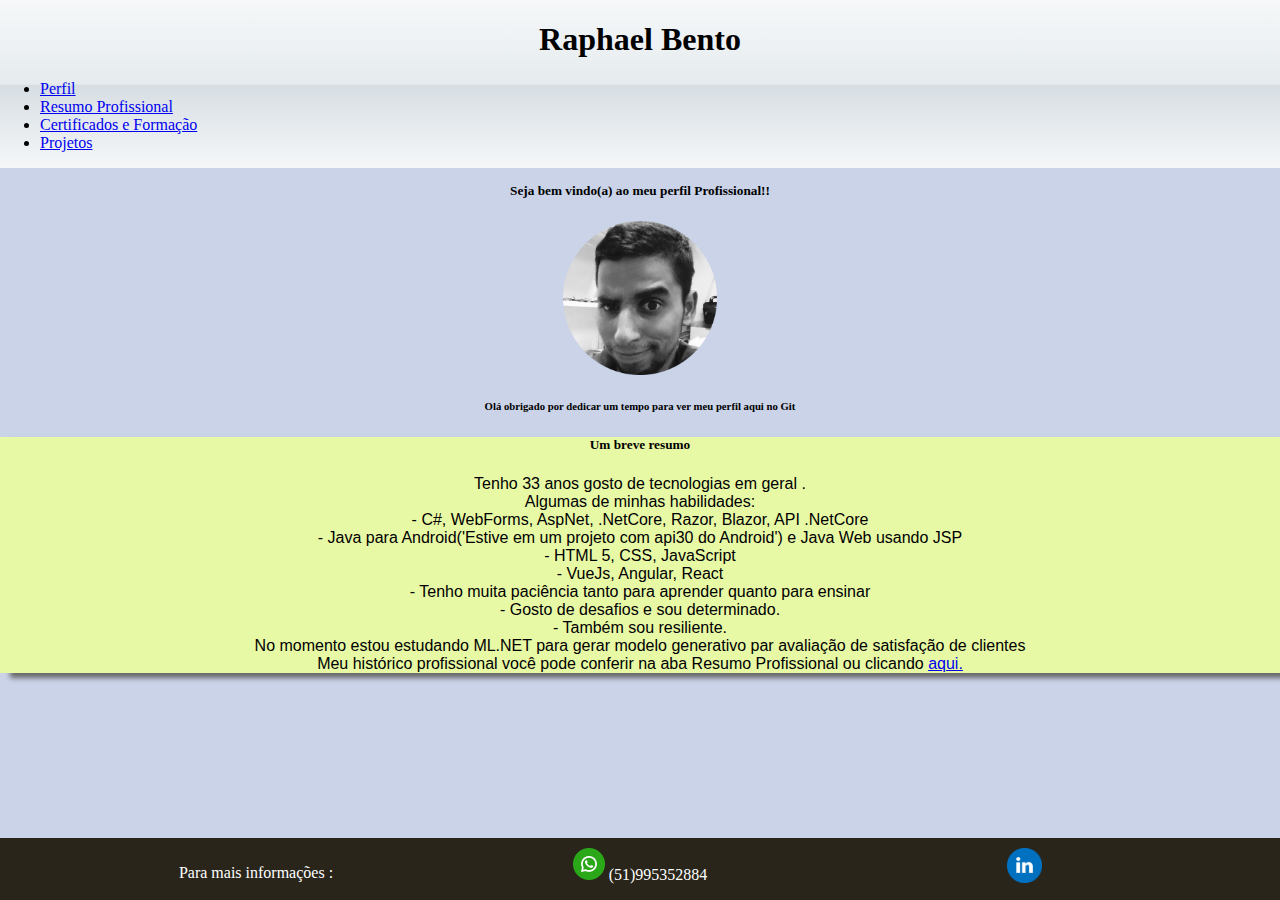
<file: index.html>
<!DOCTYPE html>
<html lang="pt-br">

<head>
  <meta charset="utf-8">
  <meta name="viewport" content="width=device-width, initial-scale=1.0">
  <title>Raphael Bento</title>
  <link rel="icon" type="image/x-icon" href="Assets/Imagens/lampada.png">
  <link rel="stylesheet" href="Assets/Css/EstiloIndex.css">
  <!-- CSS only -->
  <link href="https://cdn.jsdelivr.net/npm/bootstrap@5.2.0/dist/css/bootstrap.min.css" rel="stylesheet"
    integrity="sha384-gH2yIJqKdNHPEq0n4Mqa/HGKIhSkIHeL5AyhkYV8i59U5AR6csBvApHHNl/vI1Bx" crossorigin="anonymous">
  <link href="https://cdn.jsdelivr.net/npm/bootstrap@5.0.2/dist/css/bootstrap.min.css" rel="stylesheet"
    integrity="sha384-EVSTQN3/azprG1Anm3QDgpJLIm9Nao0Yz1ztcQTwFspd3yD65VohhpuuCOmLASjC" crossorigin="anonymous">
  <!-- scripts para usar bootstrap -->
  <script src="https://cdn.jsdelivr.net/npm/bootstrap@5.0.2/dist/js/bootstrap.bundle.min.js"
    integrity="sha384-MrcW6ZMFYlzcLA8Nl+NtUVF0sA7MsXsP1UyJoMp4YLEuNSfAP+JcXn/tWtIaxVXM"
    crossorigin="anonymous"></script>
  <script src="https://cdn.jsdelivr.net/npm/@popperjs/core@2.9.2/dist/umd/popper.min.js"
    integrity="sha384-IQsoLXl5PILFhosVNubq5LC7Qb9DXgDA9i+tQ8Zj3iwWAwPtgFTxbJ8NT4GN1R8p"
    crossorigin="anonymous"></script>
  <script src="https://cdn.jsdelivr.net/npm/bootstrap@5.0.2/dist/js/bootstrap.min.js"
    integrity="sha384-cVKIPhGWiC2Al4u+LWgxfKTRIcfu0JTxR+EQDz/bgldoEyl4H0zUF0QKbrJ0EcQF"
    crossorigin="anonymous"></script>

</head>

<body>
  <div class="box">
    <div class="header">

      <h1 id="tituloPagina">Raphael Bento</h1>
      <ul class="nav nav-tabs nav justify-content-center">
        <li class="nav-item">
          <a class="nav-link active" href="index.html">Perfil</a>
        </li>
        <li class="nav-item">
          <a class="nav-link" href="ResumoPro.html">Resumo Profissional</a>
        </li>
        <li class="nav-item">
          <a class="nav-link" href="Certificado.html">Certificados e Formação</a>
        </li>
        <li class="nav-item">
          <a class="nav-link" href="Projetos.html">Projetos</a>
        </li>
      </ul>

    </div>

    <div class="content">

      <h5 id="SubTitle">Seja bem vindo(a) ao meu perfil Profissional!!</h5>
      <div class="center">
        <img src="Assets/Imagens/FotoCircular.png" alt="Foto_Perfil" id="FotoPerf">
      </div>
      <h6 style="text-align: center;">Olá obrigado por dedicar um tempo para ver meu perfil aqui no Git</h6>

      <div class="row" id="LineConte">
        <div class="col-sm-8">
          <div class="card" id="CorpCard">
            <div class="card-body"  style="background-color: #E8F9A6;">
              <h5 class="card-title" style="text-align: center;">Um breve resumo</h5>
              <p class="card-text" style="text-align: center;font-family: 'Segoe UI', Tahoma, Geneva, Verdana, sans-serif;">Tenho 33 anos gosto de tecnologias em geral .<br>

                Algumas de minhas habilidades:<br>
                - C#, WebForms, AspNet, .NetCore, Razor, Blazor, API .NetCore <br>
                - Java para Android('Estive em um projeto com api30 do Android') e Java Web usando JSP<br>
                - HTML 5, CSS, JavaScript <br>
                - VueJs, Angular, React<br>
                - Tenho muita paciência tanto para aprender quanto para ensinar<br>
                - Gosto de desafios e sou determinado.<br>
                - Também sou resiliente.
                <br>No momento estou estudando ML.NET para gerar modelo generativo par avaliação de satisfação de clientes
                <br> Meu histórico profissional você pode conferir
                na aba Resumo Profissional ou clicando <a href="ResumoPro.html">aqui.</a>
              </p>
            </div>
          </div>
        </div>

      </div>
      <div vw class="enabled">
        <div vw-access-button class="active"></div>
        <div vw-plugin-wrapper>
          <div class="vw-plugin-top-wrapper"></div>
        </div>
      </div>

    </div>

    <div class="footer">
      <div class="flex-container">
        <div class="NotasRodape">
          <p style="color: white;display:inline-block;">Para mais informações :</p>
        </div>

        <div class="NotasRodape">
          <img src="Assets/Imagens/whatsapp.png" alt="LogoWhatsAPP" style="display:inline-block;">
          <p style="color: white;display:inline-block;">(51)995352884</p>
        </div>

        <div class="NotasRodape">
          <a href="https://www.linkedin.com/in/raphael-bento-b37656181/"> <img src="Assets/Imagens/LogoLinkedin.png"
              alt="Logo linkedin" id="LogoLink"> </a>
        </div>


      </div>
    </div>
  </div>

  <script src="https://vlibras.gov.br/app/vlibras-plugin.js"></script>
  <script>
    new window.VLibras.Widget('https://vlibras.gov.br/app');
  </script>
</body>

</html>
</file>
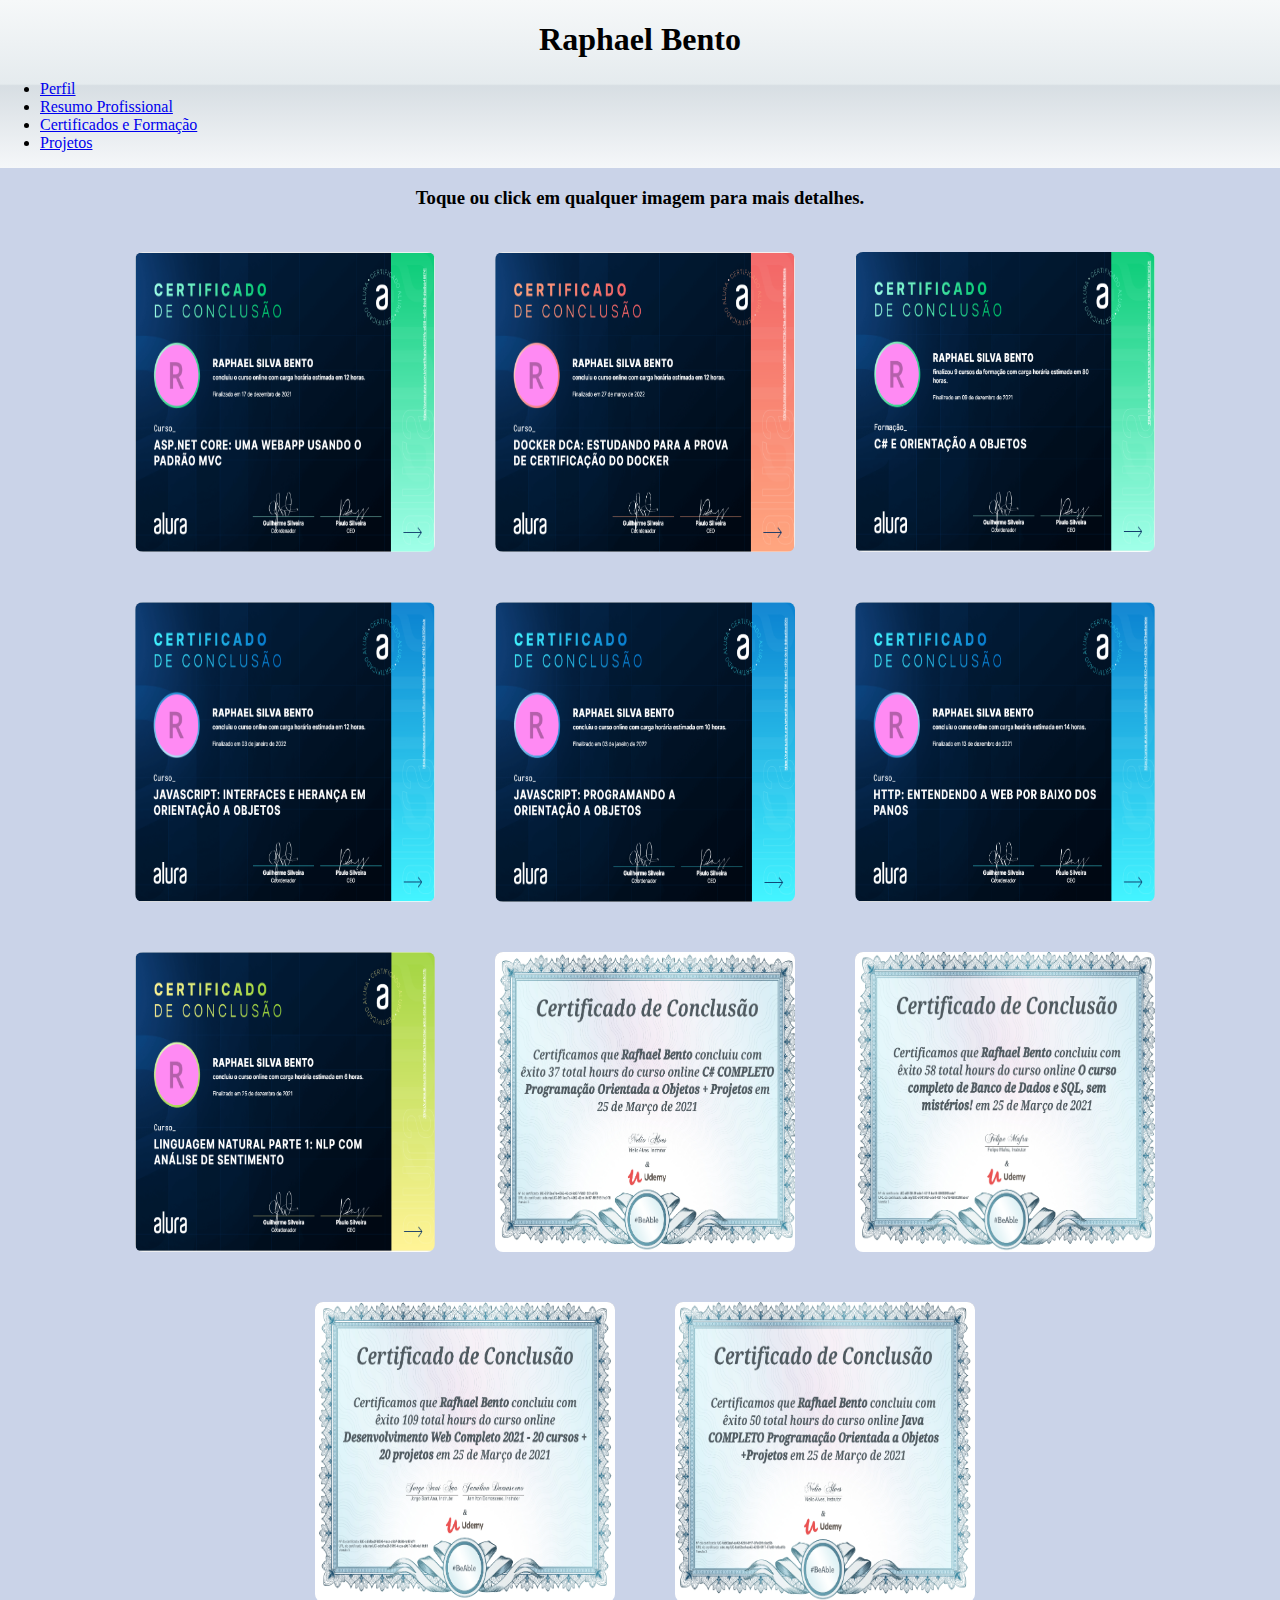
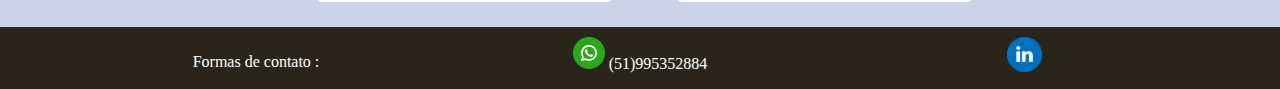
<file: Certificado.html>
<!DOCTYPE html>
<html lang="pt-br">

<head>
  <meta charset='utf-8'>
  <meta http-equiv='X-UA-Compatible' content='IE=edge'>
  <title>Certificados</title>
  <meta name='viewport' content='width=device-width, initial-scale=1'>
  <link rel="stylesheet" href="Assets/Css/EstiloIndex.css">
  <link rel="icon" type="image/x-icon" href="Assets/Imagens/lampada.png">
  <link href="https://cdn.jsdelivr.net/npm/bootstrap@5.0.2/dist/css/bootstrap.min.css" rel="stylesheet"
    integrity="sha384-EVSTQN3/azprG1Anm3QDgpJLIm9Nao0Yz1ztcQTwFspd3yD65VohhpuuCOmLASjC" crossorigin="anonymous">

</head>

<body>
  <div class="box">
    <div class="header">

      <h1 id="tituloPagina">Raphael Bento</h1>
      <ul class="nav nav-tabs nav justify-content-center">
        <li class="nav-item">
          <a class="nav-link" href="index.html">Perfil</a>
        </li>
        <li class="nav-item">
          <a class="nav-link" href="ResumoPro.html">Resumo Profissional</a>
        </li>
        <li class="nav-item">
          <a class="nav-link active" href="Certificado.html">Certificados e Formação</a>
        </li>
        <li class="nav-item">
          <a class="nav-link" href="Projetos.html">Projetos</a>
        </li>
      </ul>
    </div>

    <div class="content">
      <h3 style="text-align: center;">Toque ou click em qualquer imagem para mais detalhes. </h3>
      <div class="flex-container">
        <div class="EspacCard">
          <div class="flip-card">
            <div class="">
              <div class="flip-card-front">
                <a href="https://cursos.alura.com.br/certificate/c923f4fc-e808-4e93-9da8-dba8cb486741"><img
                    src="Assets/Imagens/CertificadoAspNetCore.PNG" class="ImgCard" alt="Certificado AspNetCore"></a>
              </div>
            </div>
          </div>
        </div>

        <div class="EspacCard">

          <div class="flip-card">
            <div class="flip-card-inner">
              <div class="flip-card-front">
                <a href="https://cursos.alura.com.br/certificate/0818719d-cfaa-4ed1-a999-d6de6a28a88e"><img
                    src="Assets/Imagens/CertificadoDocker.PNG" class="ImgCard" alt="Certificado Docker"></a>
              </div>
            </div>
          </div>
        </div>

        <div class="EspacCard">
          <div class="flip-card">
            <div class="flip-card-inner">
              <div class="flip-card-front">
                <a href="https://cursos.alura.com.br/degree/certificate/5179d9e1-2114-4ac2-8a61-abef331a1025"><img
                    src="Assets/Imagens/CerificadoCSharpObjetos.PNG" class="ImgCard"
                    alt="Certificado JavaScript orientação a objetos"></a>
              </div>
            </div>
          </div>
        </div>

        <div class="EspacCard">
          <div class="flip-card">
            <div class="flip-card-inner">
              <div class="flip-card-front">
                <a href="https://cursos.alura.com.br/certificate/c180e448-bd3b-4f4f-8745-71d31f26fcda"><img
                    src="Assets/Imagens/CertificadoJsInteHera.PNG" class="ImgCard"
                    alt="Certificado JavaCript Herança e interface"></a>
              </div>
            </div>
          </div>
        </div>

        <div class="EspacCard">
          <div class="flip-card">
            <div class="flip-card-inner">
              <div class="flip-card-front">
                <a href="https://cursos.alura.com.br/certificate/4a18f964-bed3-4f0d-9d4b-8dbad9bc89fc"><img
                    src="Assets/Imagens/CertificadoJsOrientObjeto.PNG" class="ImgCard"
                    alt="Certificado JavaScript Orientação obejetos"></a>
              </div>
            </div>
          </div>
        </div>

        <div class="EspacCard">
          <div class="flip-card">
            <div class="flip-card-inner">
              <div class="flip-card-front">
                <a href="https://cursos.alura.com.br/certificate/eb75bf9d-4920-4383-83da-08f5ee6adebe"><img
                    src="Assets/Imagens/CertificadoHttp.PNG" class="ImgCard" alt="Certificado Http"></a>
              </div>
            </div>
          </div>
        </div>

        <div class="EspacCard">
          <div class="flip-card">
            <div class="flip-card-inner">
              <div class="flip-card-front">
                <a href="https://cursos.alura.com.br/certificate/38edc1ec-addc-450a-a0f3-78af8ca5c7fb"><img
                    src="Assets/Imagens/CertificadoNlp.PNG" class="ImgCard" alt="certificado NLP"></a>
              </div>
            </div>
          </div>
        </div>

        <div class="EspacCard">
          <div class="flip-card">
            <div class="flip-card-inner">
              <div class="flip-card-front">
                <a href="https://www.udemy.com/certificate/UC-0513ee7e-4362-42cd-9d67-f6951551e978/"><img
                    src="Assets/Imagens/CertificadoCsharpUdemy.PNG" class="ImgCard" alt="Certificado udemy c sharp"></a>
              </div>
            </div>
          </div>
        </div>

        <div class="EspacCard">
          <div class="flip-card">
            <div class="flip-card-inner">
              <div class="flip-card-front">
                <a href="https://www.udemy.com/certificate/UC-a04f345f-cde1-4311-ba18-68692f6fade7/"><img
                    src="Assets/Imagens/CertificadoSqlUdemy.PNG" class="ImgCard" alt="Certificado Udemy SQL"></a>
              </div>
            </div>
          </div>
        </div>

        <div class="EspacCard">
          <div class="flip-card">
            <div class="flip-card-inner">
              <div class="flip-card-front">
                <a href="https://www.udemy.com/certificate/UC-cdbfbe2f-8595-4aca-a9b7-0b8b4a18fdf1/"><img
                    src="Assets/Imagens/CertificadoDevWebUdemy.PNG" class="ImgCard"
                    alt="Certificado udemy Desenvolvimento Web"></a>
              </div>
            </div>
          </div>
        </div>

        <div class="EspacCard">
          <div class="flip-card">
            <div class="flip-card-inner">
              <div class="flip-card-front">
                <a href="https://www.udemy.com/certificate/UC-fabf2eaf-aa42-4290-9f17-07e691c6ad5b/"><img
                    src="Assets/Imagens/CertificadoJavaUdemy.PNG" class="ImgCard" alt="Certificado udemy Java"></a>
              </div>
            </div>
          </div>
        </div>
      </div>
      <div vw class="enabled">
        <div vw-access-button class="active"></div>
        <div vw-plugin-wrapper>
          <div class="vw-plugin-top-wrapper"></div>
        </div>
      </div>
    </div>

    <div class="footer">
      <div class="flex-container">
        <div class="NotasRodape">
          <p style="color: white;display:inline-block;">Formas de contato :</p>
        </div>

        <div class="NotasRodape">
          <img src="Assets/Imagens/whatsapp.png" alt="LogoWhatsAPP" style="display:inline-block;">
          <p style="color: white;display:inline-block;">(51)995352884</p>
        </div>

        <div class="NotasRodape">
          <a href="https://www.linkedin.com/in/raphael-bento-b37656181/"> <img src="Assets/Imagens/LogoLinkedin.png"
              alt="Logo linkedin" id="LogoLink"> </a>
        </div>
      </div>
    </div>
  </div>
  <!-- scripts para usar bootstrap -->
  <script src="https://cdn.jsdelivr.net/npm/bootstrap@5.0.2/dist/js/bootstrap.bundle.min.js"
    integrity="sha384-MrcW6ZMFYlzcLA8Nl+NtUVF0sA7MsXsP1UyJoMp4YLEuNSfAP+JcXn/tWtIaxVXM"
    crossorigin="anonymous"></script>
  <script src="https://cdn.jsdelivr.net/npm/@popperjs/core@2.9.2/dist/umd/popper.min.js"
    integrity="sha384-IQsoLXl5PILFhosVNubq5LC7Qb9DXgDA9i+tQ8Zj3iwWAwPtgFTxbJ8NT4GN1R8p"
    crossorigin="anonymous"></script>
  <script src="https://cdn.jsdelivr.net/npm/bootstrap@5.0.2/dist/js/bootstrap.min.js"
    integrity="sha384-cVKIPhGWiC2Al4u+LWgxfKTRIcfu0JTxR+EQDz/bgldoEyl4H0zUF0QKbrJ0EcQF"
    crossorigin="anonymous"></script>
    <script src="https://vlibras.gov.br/app/vlibras-plugin.js"></script>
    <script>
      new window.VLibras.Widget('https://vlibras.gov.br/app');
    </script>
</body>

</html>
</file>
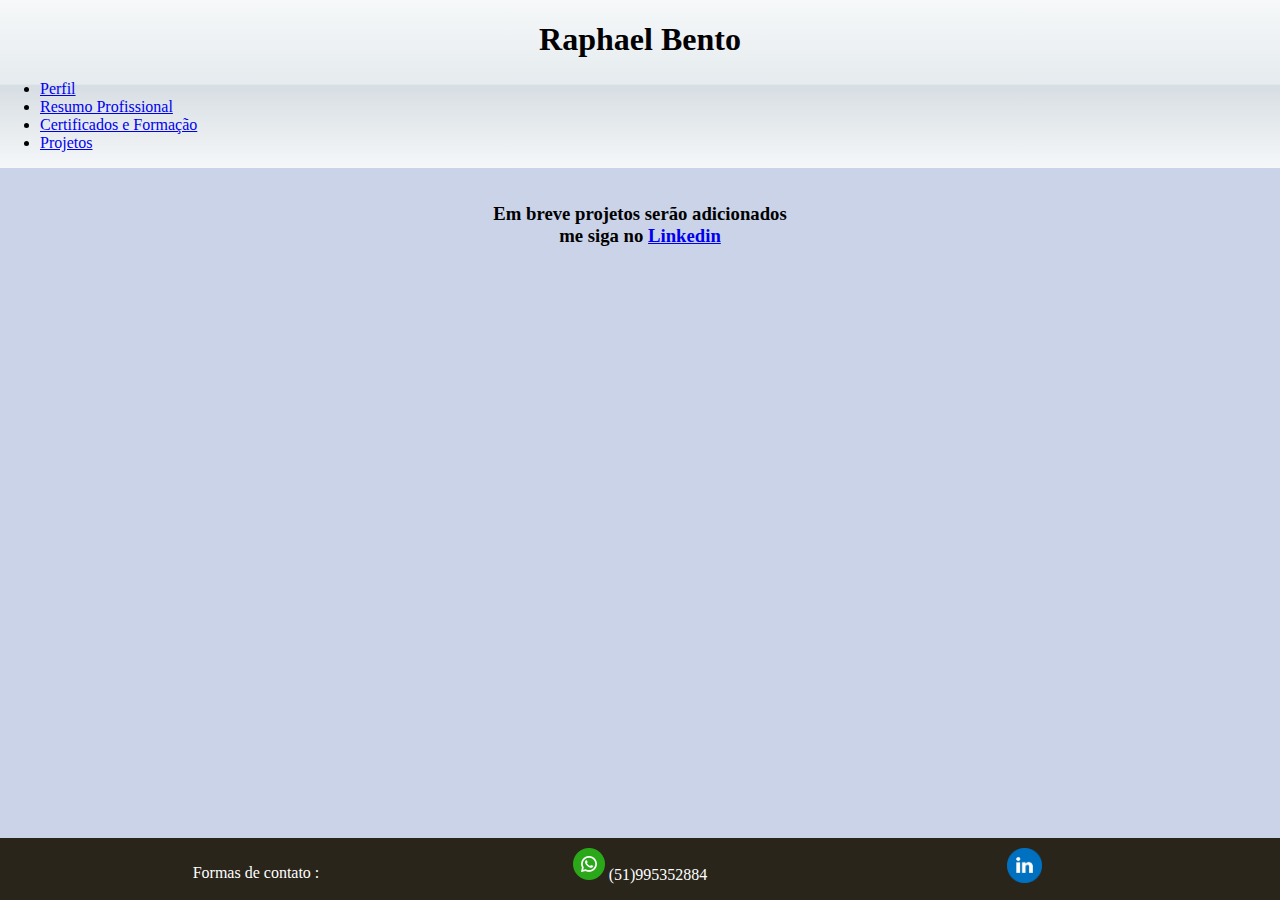
<file: Projetos.html>
<!DOCTYPE html>
<html lang="pt-br">
<head>
    <meta charset='utf-8'>
    <meta http-equiv='X-UA-Compatible' content='IE=edge'>
    <title>Projetos</title>
    <meta name="viewport" content="width=device-width, user-scalable=yes, initial-scale=1.0">
    <link rel="stylesheet" href="Assets/Css/EstiloIndex.css">
    <link rel="icon" type="image/x-icon" href="Assets/Imagens/lampada.png">
    <link href="https://cdn.jsdelivr.net/npm/bootstrap@5.0.2/dist/css/bootstrap.min.css" rel="stylesheet" integrity="sha384-EVSTQN3/azprG1Anm3QDgpJLIm9Nao0Yz1ztcQTwFspd3yD65VohhpuuCOmLASjC" crossorigin="anonymous">
      
</head>
<body>
    <div class="box">
        <div class="header">
    
            <h1 id="tituloPagina">Raphael Bento</h1>
            <ul class="nav nav-tabs nav justify-content-center">
              <li class="nav-item">
                <a class="nav-link" href="index.html">Perfil</a>
              </li>
              <li class="nav-item">
                <a class="nav-link" href="ResumoPro.html">Resumo Profissional</a>
              </li>
              <li class="nav-item">
                <a class="nav-link " href="Certificado.html">Certificados e Formação</a>
              </li>
              <li class="nav-item">
                <a class="nav-link active" href="Projetos.html">Projetos</a>
              </li>
            </ul>
        </div>

        <div class="content">
          <div class="flex-container">
         
          </div>
          <h3 style="text-align: center;margin-top: 35px;">Em breve projetos serão adicionados <br>me siga no <a href="https://www.linkedin.com/in/raphael-bento-b37656181/">Linkedin</a> </h3>
        </div>

        <div class="footer">
            <div class="flex-container">
              <div class="NotasRodape">
                <p style="color: white;display:inline-block;">Formas de contato :</p>
              </div>
      
              <div  class="NotasRodape">
                   <img src="Assets/Imagens/whatsapp.png" alt="LogoWhatsAPP" style="display:inline-block;">
                   <p style="color: white;display:inline-block;">(51)995352884</p>
              </div> 
            
              <div class="NotasRodape">
                <a href="https://www.linkedin.com/in/raphael-bento-b37656181/"> <img src="Assets/Imagens/LogoLinkedin.png" alt="Logo linkedin" id="LogoLink"> </a>
              </div>
            </div>
        </div>
        <div vw class="enabled">
          <div vw-access-button class="active"></div>
          <div vw-plugin-wrapper>
            <div class="vw-plugin-top-wrapper"></div>
          </div>
        </div>
    </div>
 <!-- scripts para usar bootstrap -->
 <script src="https://cdn.jsdelivr.net/npm/bootstrap@5.0.2/dist/js/bootstrap.bundle.min.js" integrity="sha384-MrcW6ZMFYlzcLA8Nl+NtUVF0sA7MsXsP1UyJoMp4YLEuNSfAP+JcXn/tWtIaxVXM" crossorigin="anonymous"></script>
 <script src="https://cdn.jsdelivr.net/npm/@popperjs/core@2.9.2/dist/umd/popper.min.js" integrity="sha384-IQsoLXl5PILFhosVNubq5LC7Qb9DXgDA9i+tQ8Zj3iwWAwPtgFTxbJ8NT4GN1R8p" crossorigin="anonymous"></script>
<script src="https://cdn.jsdelivr.net/npm/bootstrap@5.0.2/dist/js/bootstrap.min.js" integrity="sha384-cVKIPhGWiC2Al4u+LWgxfKTRIcfu0JTxR+EQDz/bgldoEyl4H0zUF0QKbrJ0EcQF" crossorigin="anonymous"></script>
<script src="https://vlibras.gov.br/app/vlibras-plugin.js"></script>
<script>
  new window.VLibras.Widget('https://vlibras.gov.br/app');
</script>
</body>
</file>
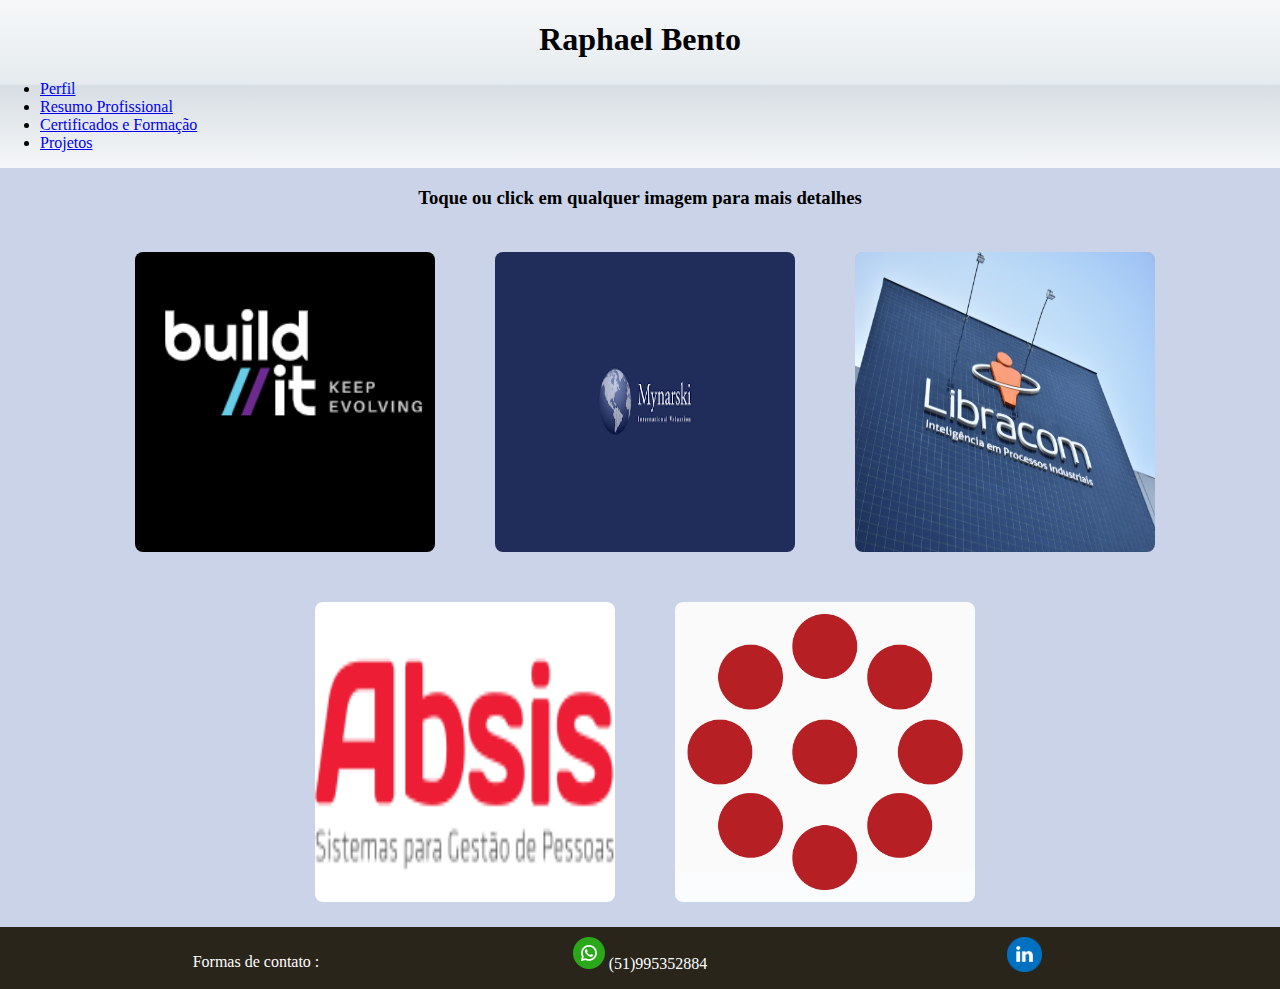
<file: ResumoPro.html>
<!DOCTYPE html>
<html lang="pt-br">

<head>
  <meta charset="utf-8">
  <meta name="viewport" content="width=device-width, initial-scale=1.0">
  <link rel="stylesheet" href="Assets/Css/EstiloIndex.css">
  <link rel="icon" type="image/x-icon" href="Assets/Imagens/lampada.png">
  <title>Resumo Profissional</title>
  <link href="https://cdn.jsdelivr.net/npm/bootstrap@5.0.2/dist/css/bootstrap.min.css" rel="stylesheet"
    integrity="sha384-EVSTQN3/azprG1Anm3QDgpJLIm9Nao0Yz1ztcQTwFspd3yD65VohhpuuCOmLASjC" crossorigin="anonymous">
  <script src="https://code.jquery.com/jquery-3.6.0.js" integrity="sha256-H+K7U5CnXl1h5ywQfKtSj8PCmoN9aaq30gDh27Xc0jk="
    crossorigin="anonymous"></script>
  <script src="Assets/Js/ScriptResumo.js"></script>
</head>

<body>
  <div class="box">
    <div class="header">
      <h1 id="tituloPagina">Raphael Bento</h1>
      <ul class="nav nav-tabs nav justify-content-center">
        <li class="nav-item">
          <a class="nav-link " href="index.html">Perfil</a>
        </li>
        <li class="nav-item">
          <a class="nav-link active" href="ResumoPro.html">Resumo Profissional</a>
        </li>
        <li class="nav-item">
          <a class="nav-link" href="Certificado.html">Certificados e Formação</a>
        </li>
        <li class="nav-item">
          <a class="nav-link" href="Projetos.html">Projetos</a>
        </li>
      </ul>

    </div>

    <div class="content">
      <h3 style="text-align: center;" id="TitleCards">Toque ou click em qualquer imagem para mais detalhes </h3>
      <div class="flex-container">


        <div class="EspacCard">
          <a href="#">
            <div class="flip-card">
              <div class="">
                <div class="flip-card-front">
                  <img src="Assets/Imagens/LogoBuidIt.PNG" class="ImgCard" alt="Avatar" id="BuildIt">
                </div>
              </div>
            </div>
          </a>
        </div>

        <div class="EspacCard">
          <a href="#">
            <div class="flip-card">
              <div class="">
                <div class="flip-card-front">
                  <img src="Assets/Imagens/MynarkiLogo.png" class="ImgCard" alt="Avatar" id="Mynarski">
                </div>
              </div>
            </div>
          </a>
        </div>

        <div class="EspacCard">
          <a href="#">
            <div class="flip-card">
              <div class="flip-card-inner">
                <div class="flip-card-front">
                  <img src="Assets/Imagens/LibracomLogo.jpg" class="ImgCard" alt="Avatar" id="Libra">
                </div>
              </div>
            </div>
          </a>
        </div>

        <div class="EspacCard">
          <a href="#">
            <div class="flip-card">
              <div class="flip-card-inner">
                <div class="flip-card-front">
                  <img src="Assets/Imagens/LogoAbsis.png" class="ImgCard" alt="Avatar" id="ABSIS">
                </div>
              </div>
            </div>
          </a>
        </div>

       

        <div class="EspacCard">
          <a href="#">
            <div class="flip-card">
              <div class="flip-card-inner">
                <div class="flip-card-front">
                  <img src="Assets/Imagens/Numeria.png" class="ImgCard" alt="Avatar" id="NUMERIA"
                    style="background-color: rgba(255, 255, 255, 0.925);">
                </div>
              </div>
            </div>
          </a>
        </div>
        <!-- Box da BuildIt -->
        <div id="BoxBuildIt" style="display: none;">
          <div>
            <div class="card" id="CardBody">
              <div class="card-header" id="HeaderCard">
                <h3 class="card-title" style="text-align: center;">Buid It</h3>
              </div>
              <div class="card-body" id="CardResum">

                <h4 id="Carg">Cargo:</h4>
                <h5 id="TextCarg">Desenvolvedor FullStack jr</h5>
                <h4 id="TitleDescri">Descrição das atividades realizadas:</h4>
                <h5 id="TextDescri">Desenvolver soluções conforme demanda de clientes.Ultilizando C# , alterações em API
                  C#<br>
                  AspNet MVC, AspNet MVVM, consultas a bancos de dados, utilização de stored procedure, JS, HTML, CSS,
                  Bootstrap, Angular.
                  Treinar modelos de IA(IBM Watson) com texto em formato CSV.</h5>
                <h5 id="Periodo">Período</h5>
                <h6 id="TextPeriodo">dez de 2021 - jun de 2022</h6>
                <a href="ResumoPro.html" class="btn btn-primary" id="BtnVoltar">Voltar</a>
              </div>
            </div>
          </div>
        </div>

        <div id="BoxLibra" style="display: none;">
          <div>
            <div class="card" id="CardBody">
              <div class="card-header" id="HeaderCard">
                <h3 class="card-title" style="text-align: center;">Libracom</h3>
              </div>
              <div class="card-body" id="CardResum">

                <h4 id="Carg">Cargo:</h4>
                <h5 id="TextCarg">Dev Junior C# AspNet</h5>
                <h4 id="TitleDescri">Descrição das atividades realizadas:</h4>
                <h5 id="TextDescri"> Desenvolver soluções baseadas em AspNet e C#, webForms,
                  <br>desenvolver biblioteca para impressão de relatórios em PDF , usar bootstrap, Jquery
                  , consulta a banco de dados, utilização de stored procedure.
                </h5>
                <h5 id="Periodo">Período</h5>
                <h6 id="TextPeriodo">jul de 2021 - out de 2021</h6>
                <a href="ResumoPro.html" class="btn btn-primary" id="BtnVoltar">Voltar</a>
              </div>
            </div>
          </div>
        </div>

        <div id="BoxAbsis" style="display: none;">
          <div>
            <div class="card" id="CardBody">
              <div class="card-header" id="HeaderCard">
                <h3 class="card-title" style="text-align: center;">Absis sistema para gestão de pessoas</h3>
              </div>
              <div class="card-body" id="CardResum">

                <h4 id="Carg">Cargo:</h4>
                <h5 id="TextCarg">Estagiário de desenvolvimento de software</h5>
                <h4 id="TitleDescri">Descrição das atividades realizadas:</h4>
                <h5 id="TextDescri"> Desenvolver soluções baseadas em AspNet e C#, webForms, jquery
                  <br>Desenvolver e implementar aplicação da empresa com C#, VB, AspNet, AspNetCore, JavaScript,Css.
                </h5>
                <h5 id="Periodo">Período</h5>
                <h6 id="TextPeriodo">out de 2020 - mar de 2021</h6>
                <a href="ResumoPro.html" class="btn btn-primary" id="BtnVoltar">Voltar</a>
              </div>
            </div>
          </div>
        </div>


        <div id="BoxMynarski" style="display: none;">
          <div>
            <div class="card" id="CardBody">
              <div class="card-header" id="HeaderCard">
                <h3 class="card-title" style="text-align: center;">Mynarski e Associados Ltda</h3>
              </div>
              <div class="card-body" id="CardResum">

                <h4 id="Carg">Cargo:</h4>
                <h5 id="TextCarg">Analista de desenvolvimento</h5>
                <h4 id="TitleDescri">Descrição das atividades realizadas:</h4>
                <h5 id="TextDescri"> Corrigir bug's e criar novas funcionalidades em sistema legado('WebForms') C#,<br>
                  JS, criar e alterar funcionalidades de App's Java('Android'). </h5>
                <h5 id="Periodo">Período</h5>
                <h6 id="TextPeriodo">set de 2022 - até o momento</h6>
                <a href="ResumoPro.html" class="btn btn-primary" id="BtnVoltar">Voltar</a>
              </div>
            </div>
          </div>
        </div>

        <div id="BoxNUMERIA" style="display: none;">
          <div>
            <div class="card" id="CardBody">
              <div class="card-header" id="HeaderCard">
                <h3 class="card-title" style="text-align: center;">NUMERIA</h3>
              </div>
              <div class="card-body" id="CardResum">

                <h4 id="Carg">Cargo:</h4>
                <h5 id="TextCarg">Desenvolvedor pleno</h5>
                <h4 id="TitleDescri">Descrição das atividades realizadas:</h4>
                <h5 id="TextDescri"> Desenvolvimento com C#, AspNet,.Net MVC, 
                  .NetCore, Vue 3, AngularJS, Umbraco, NaiveUI.</h5>
                  <h5 id="TextDescri">Suporte e atualização para aplicação Java Web</h5>
                  <h5 id="TextDescri">Criação e atualização de scripts SQL para SQLServer</h5>
                <h5 id="Periodo">Período</h5>
                <h6 id="TextPeriodo">jan de 2023 - até o momento</h6>
                <a href="ResumoPro.html" class="btn btn-primary" id="BtnVoltar">Voltar</a>
              </div>
            </div>
          </div>
        </div>
      </div>
      <div vw class="enabled">
        <div vw-access-button class="active"></div>
        <div vw-plugin-wrapper>
          <div class="vw-plugin-top-wrapper"></div>
        </div>
      </div>
    </div>

    <div class="footer">
      <div class="flex-container">
        <div class="NotasRodape">
          <p style="color: white;display:inline-block;">Formas de contato :</p>
        </div>

        <div class="NotasRodape">
          <img src="Assets/Imagens/whatsapp.png" alt="LogoWhatsAPP" style="display:inline-block;">
          <p style="color: white;display:inline-block;">(51)995352884</p>
        </div>

        <div class="NotasRodape">
          <a href="https://www.linkedin.com/in/raphael-bento-b37656181/"> <img src="Assets/Imagens/LogoLinkedin.png"
              alt="Logo linkedin" id="LogoLink"> </a>
        </div>
      </div>
    </div>
  </div>

  <script>
    $(".ImgCard").click(function (e) {
      var Id = $(this).attr("id");
      EscondElementos(Id);
    });
  </script>
  <!-- scripts para usar bootstrap -->
  <script src="https://cdn.jsdelivr.net/npm/bootstrap@5.0.2/dist/js/bootstrap.bundle.min.js"
    integrity="sha384-MrcW6ZMFYlzcLA8Nl+NtUVF0sA7MsXsP1UyJoMp4YLEuNSfAP+JcXn/tWtIaxVXM"
    crossorigin="anonymous"></script>
  <script src="https://cdn.jsdelivr.net/npm/@popperjs/core@2.9.2/dist/umd/popper.min.js"
    integrity="sha384-IQsoLXl5PILFhosVNubq5LC7Qb9DXgDA9i+tQ8Zj3iwWAwPtgFTxbJ8NT4GN1R8p"
    crossorigin="anonymous"></script>
  <script src="https://cdn.jsdelivr.net/npm/bootstrap@5.0.2/dist/js/bootstrap.min.js"
    integrity="sha384-cVKIPhGWiC2Al4u+LWgxfKTRIcfu0JTxR+EQDz/bgldoEyl4H0zUF0QKbrJ0EcQF"
    crossorigin="anonymous"></script>
    <script src="https://vlibras.gov.br/app/vlibras-plugin.js"></script>
    <script>
      new window.VLibras.Widget('https://vlibras.gov.br/app');
    </script>
</body>

</html>
</file>
<file: Assets/Css/EstiloIndex.css>
body {
    height: 100vh;
    margin: 0
}

.box {
    display: flex;
    flex-flow: column;
    height: 100vh;
}

.box .header {
    flex-grow: 0;
    flex-basis: 10%;
}

.header,#HeaderCard{
background-size: 50% 100%;
background-position: center;
    /* Permalink - use to edit and share this gradient: https://colorzilla.com/gradient-editor/#f6f8f9+0,e5ebee+50,d7dee3+51,f5f7f9+100;White+Gloss */
background: #f6f8f9; /* Old browsers */
background: -moz-linear-gradient(top,  #f6f8f9 0%, #e5ebee 50%, #d7dee3 51%, #f5f7f9 100%); /* FF3.6-15 */
background: -webkit-linear-gradient(top,  #f6f8f9 0%,#e5ebee 50%,#d7dee3 51%,#f5f7f9 100%); /* Chrome10-25,Safari5.1-6 */
background: linear-gradient(to bottom,  #f6f8f9 0%,#e5ebee 50%,#d7dee3 51%,#f5f7f9 100%); /* W3C, IE10+, FF16+, Chrome26+, Opera12+, Safari7+ */
filter: progid:DXImageTransform.Microsoft.gradient( startColorstr='#f6f8f9', endColorstr='#f5f7f9',GradientType=0 ); /* IE6-9 */

}
.box .content {
    flex-grow: 1;
    flex-basis: auto;
    background-color: #cad3e8;
}

.box .footer {
    flex-grow: 0;
    flex-basis: 15px;
    background-color: #29251a;
    width: 100%;
}

.center {
    margin: auto;
    width: 30%;
    text-align: center;
  }

  #FotoPerf{
    display: block;
  margin-left: auto;
  margin-right: auto;
    width: 40%;
  }

  #tituloPagina{
    text-align: center;
    font-family: "Times New Roman", Times, serif;
  }
  #SubTitle{
    margin-top: 15px;
    text-align: center;
  }
  
  
  #TagSauda{
    text-align: center;
  }

  #LogoLink{
    max-width: 35px;
    max-height: 55px;
   
  }
  /* @media only screen and (max-width: 352px) {
    
    #LogoLink{
      width: 100%;
     
    }
  }
  @media only screen and (max-width: 752px) {
    
    #LogoLink{
      width: 100%;
     
    }
  } */

  #CorpCard{
    box-shadow: 10px 5px 5px #696969;
  }
 #CardBody{
  box-shadow: 10px 5px 5px #696969;
  margin-top: 10%;
  margin-left: 50%;
  margin-bottom: 5%;
 }
 @media only screen and (max-width: 750px) {
  #CardBody{
    
    margin-top: 4%;
    margin-left: 3%;
    margin-right: 3%;
    margin-bottom: 5%;
  }

 }
 @media only screen and (max-width: 750px) {
  #BtnVoltar{
    width: 27%;
    position: relative;
    left: 40%;
  }
 }

 @media only screen and (min-width:750px) {
  #CardBody{
    margin-top: 10%;
    margin-left: 3%;
    margin-right: 3%;
    margin-bottom: 5%
  }

 }
 @media only screen and (min-width:750px) {
  #BtnVoltar{
    width: 20%; 
    position: relative;
    left: 40%;
  }
 }


 #PagConstruct{
  height: auto;
  width:100%; 
 }

 @media only screen and (max-width:375px) {
  #PagConstruct{
    height: 461px;
    width:100%; 
  }
 }

 @media only screen and (min-width:376px) and (max-width:415px) {
  #PagConstruct{
    height: 638px;
    width:100%; 
  }
 }

 @media only screen and (min-width:425px) and (max-width:768px) {
  #PagConstruct{
    height: 638px;
    width:100%; 
  }
 }

  #LineConte{
    justify-content: center;
    margin-bottom: 25px;
    margin-right: auto;
      margin-left: auto;
  }
 
 
  .flip-card {
    background-color: transparent;
    width: 300px;
    height: 300px;
    perspective: 1000px;
    margin-left: 10px;

}


#CardResum{
  background-color: #FFDEE9;
                  background-image: linear-gradient(0deg, #FFDEE9 0%, #B5FFFC 100%);
}

.flip-card-front, .flip-card-back {
    position: absolute;
    width: 100%;
    height: 90%;
    -webkit-backface-visibility: hidden;
    backface-visibility: hidden;
    border-radius: 8px;
}

.flip-card-front {
    background-color: #bbb;
    color: black;

}



.flex-container {
  display: flex;
  flex-wrap: wrap;
  justify-content: center;
  
}

.flex-container > flip-card {
  background-color: #f1f1f1;
  width: 100px;
  margin: 10px;
  text-align: center;
  line-height: 75px;
  font-size: 30px;
}


#experiencias,#contato{
    margin: 10px;
}

.ImgCard{
    width:300px;
    height:300px;
    border-radius: 8px;
}

.DescrTagP{
    text-align: center;
}

.EspacCard{
  margin: 25px;
}
 #TextCarg, #Carg,#TextDescri,#TitleDescri,#Periodo,#TextPeriodo{
  text-align: center;
 }
 @-webkit-keyframes fadeIn {
  0% { opacity: 0; }
  100% { opacity: 1; } 
  }
  @-moz-keyframes fadeIn {
  0% { opacity: 0;}
  100% { opacity: 1; }
  }
  @-o-keyframes fadeIn {
  0% { opacity: 0; }
  100% { opacity: 1; }
  }
  @keyframes fadeIn {
  0% { opacity: 0; }
  100% { opacity: 1; }
  }

.EspacCard,.card {
-webkit-animation: fadeIn 3s ease-in-out;
-moz-animation: fadeIn 3s ease-in-out;
-o-animation: fadeIn 3s ease-in-out;
animation: fadeIn 3s ease-in-out;
}
 .flex-container > .NotasRodape {
  
  width: 30%;
  margin-top: 10px;
  text-align: center;
 
}

.vira-card {
  background-color: transparent;
  width: 250px;
  height: 300px;
  perspective: 1000px;
  margin: 25px;
  padding: 8px;
}

.vira-card-inner {
  position: relative;
  width: 100%;
  height: 100%;
  text-align: center;
  transition: transform 0.6s;
  transform-style: preserve-3d;
  box-shadow: 0 4px 8px 0 rgba(0,0,0,0.2);
 
}
.vira-card:hover .vira-card-inner {
  transform: rotateY(180deg);
}
.vira-card-front, .vira-card-back {
  position: absolute;
  width: 100%;
  height: 100%;
  -webkit-backface-visibility: hidden;
  backface-visibility: hidden;
  border-radius: 8px;
 
}
.vira-card-front {
  background-color: #FFDEE9;
  background-image: linear-gradient(0deg, #FFDEE9 0%, #B5FFFC 100%);
  color: black;
  
}
.vira-card-back {
  background-color: #FFDEE9;
  background-image: linear-gradient(0deg, #FFDEE9 0%, #B5FFFC 100%);
 height: 300px;
  transform: rotateY(180deg);
 
}
</file>
